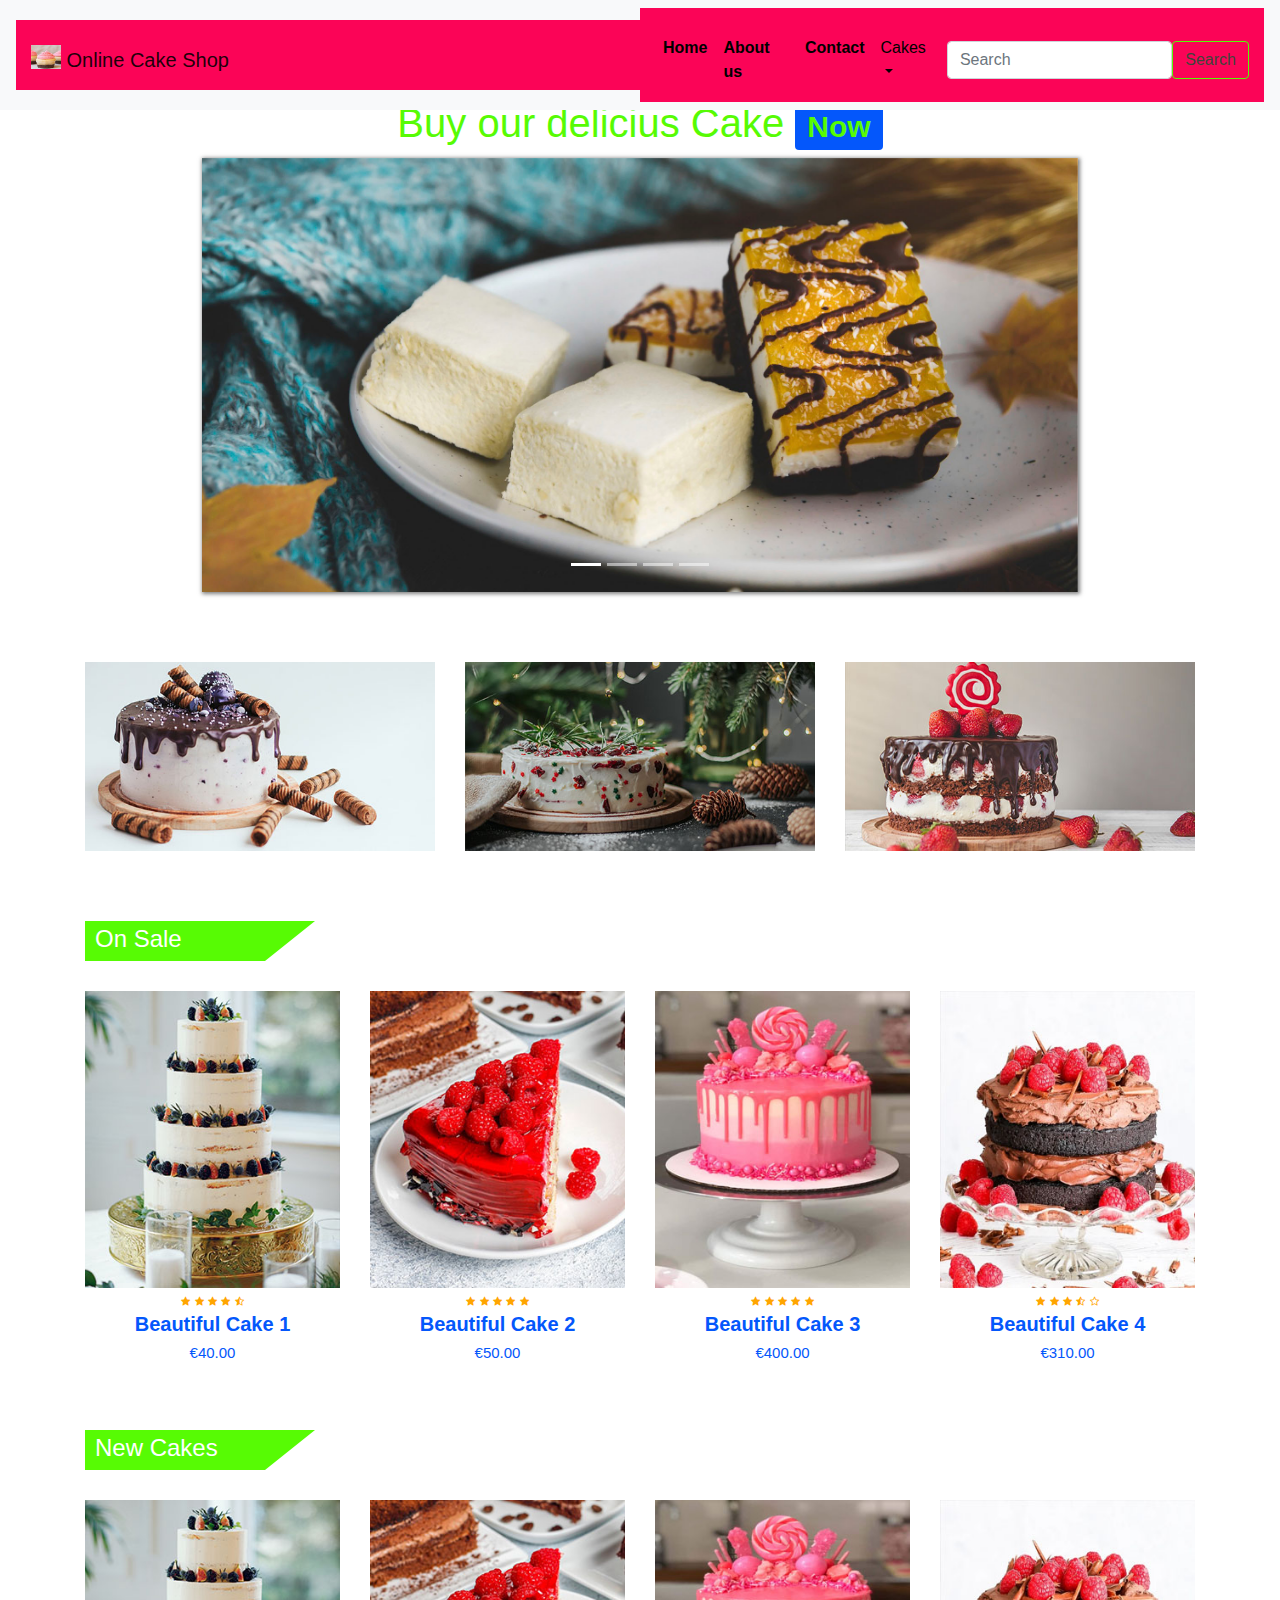
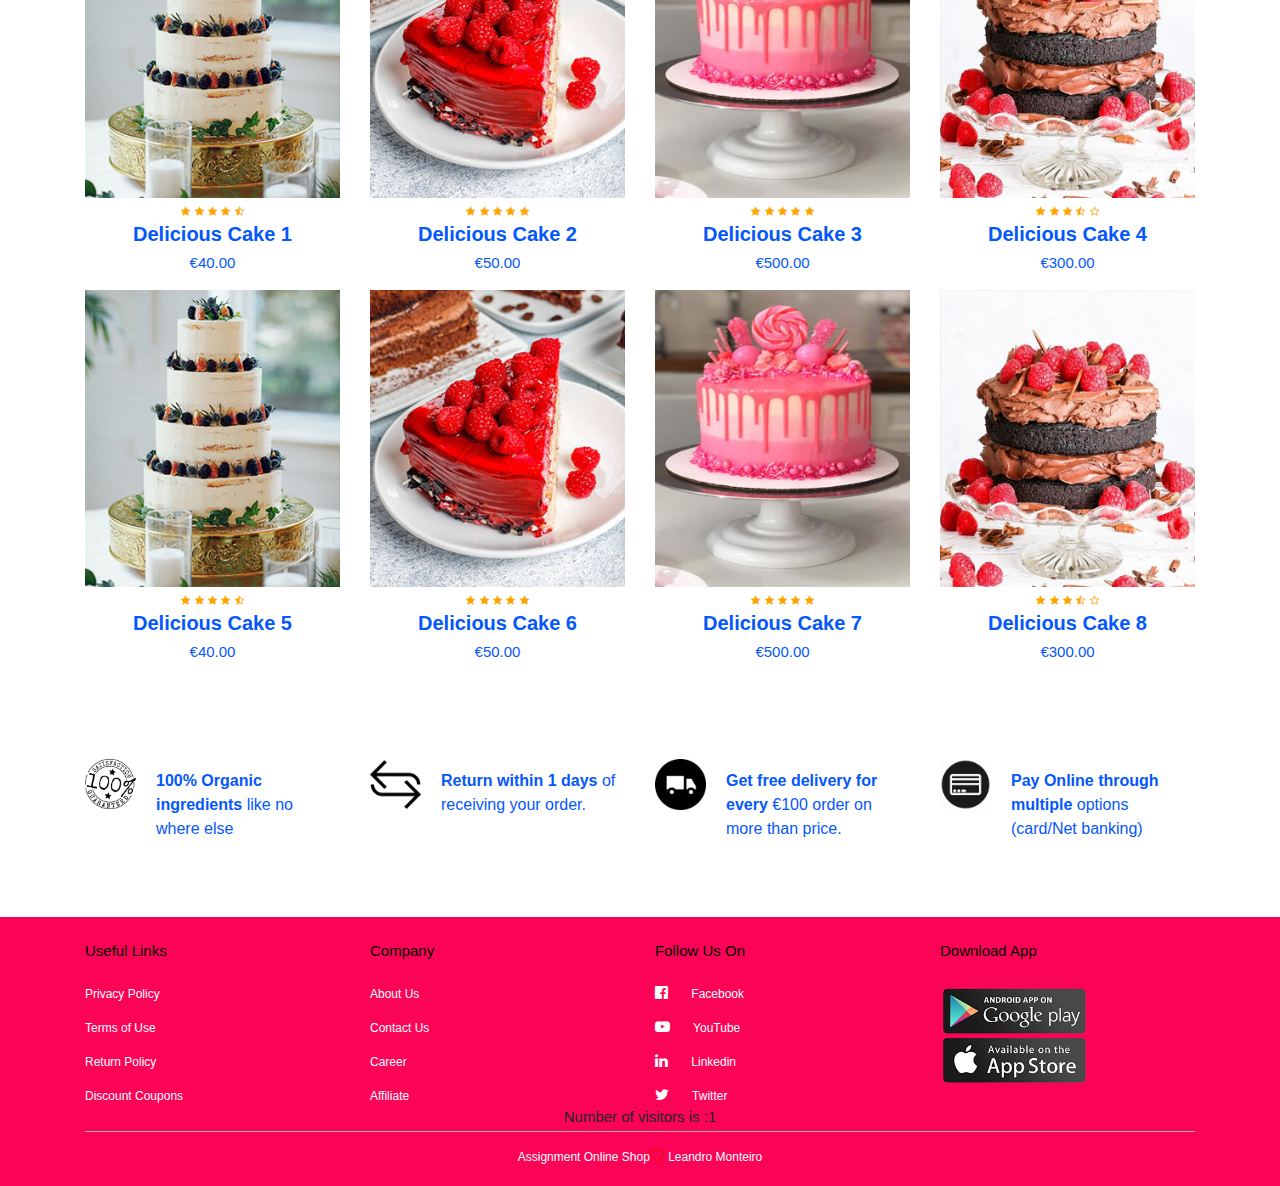
<file: index.html>
<!doctype html>
<html lang="en">
  <head>
    <!-- Required meta tags -->
    <meta charset="utf-8">
    <meta name="viewport" content="width=device-width, initial-scale=1">
	
	

    <!-- Bootstrap CSS -->
	
<link rel="stylesheet" href="https://stackpath.bootstrapcdn.com/bootstrap/4.2.1/css/bootstrap.min.css">
<link rel="stylesheet" href="https://stackpath.bootstrapcdn.com/font-awesome/4.7.0/css/font-awesome.min.css">

<script src="https://cdn.jsdelivr.net/npm/bootstrap@5.0.0-beta2/dist/js/bootstrap.bundle.min.js" integrity="sha384-b5kHyXgcpbZJO/tY9Ul7kGkf1S0CWuKcCD38l8YkeH8z8QjE0GmW1gYU5S9FOnJ0" crossorigin="anonymous"></script>

<script src="https://code.jquery.com/jquery-3.3.1.slim.min.js"></script>
<script src="https://stackpath.bootstrapcdn.com/bootstrap/4.2.1/js/bootstrap.min.js"></script>
	
	
	<!-- CSS -->
	<link rel="stylesheet" href="css/style.css">
	
    <title>Cake Shop</title>
  </head>
  <body >
		<!-- Nav-->
	  <nav class="navbar fixed-top navbar-expand-lg navbar-light bg-light">
		<div class="container-fluid">
			<a class="navbar-brand" href="#">
			  <img src="images/logo.jfif" alt="Cake Image" width="30" height="24" class="d-inline-block align-top">
			  Online Cake Shop
			</a>
	  </div>
	  <div class="container-fluid">
		
		<button class="navbar-toggler" type="button" data-bs-toggle="collapse" data-bs-target="#navbarSupportedContent" aria-controls="navbarSupportedContent" aria-expanded="false" aria-label="Toggle navigation">
		  <span class="navbar-toggler-icon"></span>
		</button>
		<div class="collapse navbar-collapse" id="navbarSupportedContent">
		  <ul class="navbar-nav me-auto mb-2 mb-lg-0">
			<li class="nav-item">
			  <b><a class="nav-link" aria-current="page" href="index.html">Home</a></b>
			</li>
			<li class="nav-item">
			  <b><a class="nav-link" aria-current="page" href="aboutUs.html">About us</a></b>
			</li>
			<li class="nav-item">
			 <b> <a class="nav-link" href="contactUs.html">Contact</a></b>
			</li>
			
			<!--------->
			
			<li class="nav-item dropdown">
        <a class="nav-link dropdown-toggle" href="#" id="navbarDropdown" role="button" data-toggle="dropdown" aria-haspopup="true" aria-expanded="false">
          Cakes
        </a>
        <div class="dropdown-menu" aria-labelledby="navbarDropdown">
          <a class="dropdown-item" href="product.html">Cake 1</a>
          <a class="dropdown-item" href="product.html">Cake 2</a>
          <div class="dropdown-divider"></div>
          <a class="dropdown-item" href="product.html">Cake 3</a>
        </div>
      </li>
			<!-------------->
			
			
		  </ul>
		  <form class="d-flex">
			<input class="form-control me-2" type="search" placeholder="Search" aria-label="Search">
			<button class="btn btn-outline-success" type="submit">Search</button>
		  </form>
		</div>
	  </div>
</nav>

    <h1 class="Header1Center">Buy our delicius Cake <span class="badge bg-secondary">Now</span></h1>
	<!-------Slider---------------->
	
<section class="header">
	<div class="side-menu" id="side-menu">
		<div class="slider">
			<div id="slider" class="carousel slide carousel-fade" data-ride="carousel">
				<div class="carousel-inner">
					<div class="carousel-item active">
						<img alt="Cake Image" src="images/img-1.jpeg" class="d-block w-100">
					</div>
					<div class="carousel-item">
						<img alt="Cake Image" src="images/img-2.jpeg" class="d-block w-100">
					</div>
					<div class="carousel-item">
						<img alt="Cake Image" src="images/img-3.jpeg" class="d-block w-100">
					</div>
					<div class="carousel-item">
						<img alt="Cake Image" src="images/img-4.jpeg" class="d-block w-100">
					</div>
				</div>
				<ol class="carousel-indicators">
					<li data-target="#slider" data-slide-to="0" class="active"></li>
					<li data-target="#slider" data-slide-to="1"></li>
					<li data-target="#slider" data-slide-to="2"></li>
					<li data-target="#slider" data-slide-to="3"></li>
				</ol>
			</div>  
		</div> 
	</div>
 </section>
  
  <!---------------featured-categories---------------->
    
<section class="featured-categories"> 
<div class="container">
 <div class="row">
     <div class="col-md-4">
     <img alt="Cake Image" src="images/categories1.jpg">
    </div>
     <div class="col-md-4">
     <img alt="Cake Image" src="images/categories2.jpeg">
    </div>
     <div class="col-md-4">
     <img alt="Cake Image" src="images/categories3.jpeg">
    </div>
</div>   
</div>   
</section>

<!-----------------On Sale product------------------>
<section class="on-sale">
<div class="container">
    <div class="title-box">
    <h2>On Sale</h2>
    </div>
    <div class="row">
    <div class="col-md-3">
    <div class="product-top">
        <a href="product.html"><img alt="Cake Image" src="images/product1.jpg"></a> 
        <div class="overlay-right">
        <button type="button" class="btn btn-secondary" title="Quick Shop">
           <i class="fa fa-eye"></i> 
        </button>
        <button type="button" class="btn btn-secondary" title="Add to Wishlist">
           <i class="fa fa-heart-o"></i> 
        </button>
            <button type="button" class="btn btn-secondary" title="Add to Cart">
           <i class="fa fa-shopping-cart"></i> 
        </button>
        </div>
    </div>
    <div class="product-bottom text-center">
      <i class="fa fa-star"></i>  
      <i class="fa fa-star"></i>  
      <i class="fa fa-star"></i>  
      <i class="fa fa-star"></i>  
      <i class="fa fa-star-half-o"></i>  
        <h3>Beautiful Cake 1</h3>
        <h5>€40.00</h5>
    </div>
    </div>
        
    <div class="col-md-3">
    <div class="product-top">
        <a href="product.html"><img alt="Cake Image" src="images/product2.jpg"></a>
        <div class="overlay-right">
        <button type="button" class="btn btn-secondary" title="Quick Shop">
           <i class="fa fa-eye"></i> 
        </button>
        <button type="button" class="btn btn-secondary" title="Add to Wishlist">
           <i class="fa fa-heart-o"></i> 
        </button>
            <button type="button" class="btn btn-secondary" title="Add to Cart">
           <i class="fa fa-shopping-cart"></i> 
        </button>
        </div>
    </div>
    <div class="product-bottom text-center">
      <i class="fa fa-star"></i>  
      <i class="fa fa-star"></i>  
      <i class="fa fa-star"></i>  
      <i class="fa fa-star"></i>  
      <i class="fa fa-star"></i>  
        <h3>Beautiful Cake 2</h3>
        <h5>€50.00</h5>
    </div>
    </div>
        
    <div class="col-md-3">
    <div class="product-top">
        <a href="product.html"><img alt="Cake Image" src="images/product3.jpg"></a>
        <div class="overlay-right">
        <button type="button" class="btn btn-secondary" title="Quick Shop">
           <i class="fa fa-eye"></i> 
        </button>
        <button type="button" class="btn btn-secondary" title="Add to Wishlist">
           <i class="fa fa-heart-o"></i> 
        </button>
            <button type="button" class="btn btn-secondary" title="Add to Cart">
           <i class="fa fa-shopping-cart"></i> 
        </button>
        </div>
    </div>
    <div class="product-bottom text-center">
      <i class="fa fa-star"></i>  
      <i class="fa fa-star"></i>  
      <i class="fa fa-star"></i>  
      <i class="fa fa-star"></i>  
      <i class="fa fa-star"></i>  
        <h3>Beautiful Cake 3</h3>
        <h5>€400.00</h5>
    </div>
    </div>
     
    <div class="col-md-3">
    <div class="product-top">
        <a href="product.html"><img alt="Cake Image" src="images/product4.jpg"></a>
        <div class="overlay-right">
        <button type="button" class="btn btn-secondary" title="Quick Shop">
           <i class="fa fa-eye"></i> 
        </button>
        <button type="button" class="btn btn-secondary" title="Add to Wishlist">
           <i class="fa fa-heart-o"></i> 
        </button>
            <button type="button" class="btn btn-secondary" title="Add to Cart">
           <i class="fa fa-shopping-cart"></i> 
        </button>
        </div>
    </div>
    <div class="product-bottom text-center">
      <i class="fa fa-star"></i>  
      <i class="fa fa-star"></i>  
      <i class="fa fa-star"></i>  
      <i class="fa fa-star-half-o"></i>  
      <i class="fa fa-star-o"></i>  
        <h3>Beautiful Cake 4</h3>
        <h5>€310.00</h5>
    </div>
    </div>    
    
    </div>
</div>  
</section>
    
<!--------------New Products----------------->    
<section class="new-products">
   <div class="container">
    <div class="title-box">
    <h2>New Cakes</h2>
    </div>
    <div class="row">
    <div class="col-md-3">
    <div class="product-top">
        <a href="product.html"><img alt="Cake Image" src="images/product1.jpg"></a> 
        <div class="overlay-right">
        <button type="button" class="btn btn-secondary" title="Quick Shop">
           <i class="fa fa-eye"></i> 
        </button>
        <button type="button" class="btn btn-secondary" title="Add to Wishlist">
           <i class="fa fa-heart-o"></i> 
        </button>
            <button type="button" class="btn btn-secondary" title="Add to Cart">
           <i class="fa fa-shopping-cart"></i> 
        </button>
        </div>
    </div>
    <div class="product-bottom text-center">
      <i class="fa fa-star"></i>  
      <i class="fa fa-star"></i>  
      <i class="fa fa-star"></i>  
      <i class="fa fa-star"></i>  
      <i class="fa fa-star-half-o"></i>  
        <h3>Delicious Cake 1</h3>
        <h5>€40.00</h5>
    </div>
    </div>
        
    <div class="col-md-3">
    <div class="product-top">
        <a href="product.html"><img alt="Cake Image" src="images/product2.jpg"></a> 
        <div class="overlay-right">
        <button type="button" class="btn btn-secondary" title="Quick Shop">
           <i class="fa fa-eye"></i> 
        </button>
        <button type="button" class="btn btn-secondary" title="Add to Wishlist">
           <i class="fa fa-heart-o"></i> 
        </button>
            <button type="button" class="btn btn-secondary" title="Add to Cart">
           <i class="fa fa-shopping-cart"></i> 
        </button>
        </div>
    </div>
    <div class="product-bottom text-center">
      <i class="fa fa-star"></i>  
      <i class="fa fa-star"></i>  
      <i class="fa fa-star"></i>  
      <i class="fa fa-star"></i>  
      <i class="fa fa-star"></i>  
        <h3>Delicious Cake 2</h3>
        <h5>€50.00</h5>
    </div>
    </div>
        
    <div class="col-md-3">
    <div class="product-top">
        <a href="product.html"><img alt="Cake Image" src="images/product3.jpg"></a> 
        <div class="overlay-right">
        <button type="button" class="btn btn-secondary" title="Quick Shop">
           <i class="fa fa-eye"></i> 
        </button>
        <button type="button" class="btn btn-secondary" title="Add to Wishlist">
           <i class="fa fa-heart-o"></i> 
        </button>
            <button type="button" class="btn btn-secondary" title="Add to Cart">
           <i class="fa fa-shopping-cart"></i> 
        </button>
        </div>
    </div>
    <div class="product-bottom text-center">
      <i class="fa fa-star"></i>  
      <i class="fa fa-star"></i>  
      <i class="fa fa-star"></i>  
      <i class="fa fa-star"></i>  
      <i class="fa fa-star"></i>  
        <h3>Delicious Cake 3</h3>
        <h5>€500.00</h5>
    </div>
    </div>
     
    <div class="col-md-3">
    <div class="product-top">
        <a href="product.html"><img alt="Cake Image" src="images/product4.jpg"></a> 
        <div class="overlay-right">
        <button type="button" class="btn btn-secondary" title="Quick Shop">
           <i class="fa fa-eye"></i> 
        </button>
        <button type="button" class="btn btn-secondary" title="Add to Wishlist">
           <i class="fa fa-heart-o"></i> 
        </button>
            <button type="button" class="btn btn-secondary" title="Add to Cart">
           <i class="fa fa-shopping-cart"></i> 
        </button>
        </div>
    </div>
    <div class="product-bottom text-center">
      <i class="fa fa-star"></i>  
      <i class="fa fa-star"></i>  
      <i class="fa fa-star"></i>  
      <i class="fa fa-star-half-o"></i>  
      <i class="fa fa-star-o"></i>  
        <h3>Delicious Cake 4</h3>
        <h5>€300.00</h5>
    </div>
    </div> 
        
    <div class="col-md-3">
    <div class="product-top">
        <a href="product.html"><img alt="Cake Image" src="images/product1.jpg"></a> 
        <div class="overlay-right">
        <button type="button" class="btn btn-secondary" title="Quick Shop">
           <i class="fa fa-eye"></i> 
        </button>
        <button type="button" class="btn btn-secondary" title="Add to Wishlist">
           <i class="fa fa-heart-o"></i> 
        </button>
            <button type="button" class="btn btn-secondary" title="Add to Cart">
           <i class="fa fa-shopping-cart"></i> 
        </button>
        </div>
    </div>
    <div class="product-bottom text-center">
      <i class="fa fa-star"></i>  
      <i class="fa fa-star"></i>  
      <i class="fa fa-star"></i>  
      <i class="fa fa-star"></i>  
      <i class="fa fa-star-half-o"></i>  
        <h3>Delicious Cake 5</h3>
        <h5>€40.00</h5>
    </div>
    </div>
        
    <div class="col-md-3">
    <div class="product-top">
        <a href="product.html"><img alt="Cake Image" src="images/product2.jpg"></a> 
        <div class="overlay-right">
        <button type="button" class="btn btn-secondary" title="Quick Shop">
           <i class="fa fa-eye"></i> 
        </button>
        <button type="button" class="btn btn-secondary" title="Add to Wishlist">
           <i class="fa fa-heart-o"></i> 
        </button>
            <button type="button" class="btn btn-secondary" title="Add to Cart">
           <i class="fa fa-shopping-cart"></i> 
        </button>
        </div>
    </div>
    <div class="product-bottom text-center">
      <i class="fa fa-star"></i>  
      <i class="fa fa-star"></i>  
      <i class="fa fa-star"></i>  
      <i class="fa fa-star"></i>  
      <i class="fa fa-star"></i>  
        <h3>Delicious Cake 6</h3>
        <h5>€50.00</h5>
    </div>
    </div>
        
    <div class="col-md-3">
    <div class="product-top">
        <a href="product.html"><img alt="Cake Image" src="images/product3.jpg"></a> 
        <div class="overlay-right">
        <button type="button" class="btn btn-secondary" title="Quick Shop">
           <i class="fa fa-eye"></i> 
        </button>
        <button type="button" class="btn btn-secondary" title="Add to Wishlist">
           <i class="fa fa-heart-o"></i> 
        </button>
            <button type="button" class="btn btn-secondary" title="Add to Cart">
           <i class="fa fa-shopping-cart"></i> 
        </button>
        </div>
    </div>
    <div class="product-bottom text-center">
      <i class="fa fa-star"></i>  
      <i class="fa fa-star"></i>  
      <i class="fa fa-star"></i>  
      <i class="fa fa-star"></i>  
      <i class="fa fa-star"></i>  
        <h3>Delicious Cake 7</h3>
        <h5>€500.00</h5>
    </div>
    </div>
     
    <div class="col-md-3">
    <div class="product-top">
        <a href="product.html"><img alt="Cake Image" src="images/product4.jpg"></a> 
        <div class="overlay-right">
        <button type="button" class="btn btn-secondary" title="Quick Shop">
           <i class="fa fa-eye"></i> 
        </button>
        <button type="button" class="btn btn-secondary" title="Add to Wishlist">
           <i class="fa fa-heart-o"></i> 
        </button>
            <button type="button" class="btn btn-secondary" title="Add to Cart">
           <i class="fa fa-shopping-cart"></i> 
        </button>
        </div>
    </div>
    <div class="product-bottom text-center">
      <i class="fa fa-star"></i>  
      <i class="fa fa-star"></i>  
      <i class="fa fa-star"></i>  
      <i class="fa fa-star-half-o"></i>  
      <i class="fa fa-star-o"></i>  
        <h3>Delicious Cake 8</h3>
        <h5>€300.00</h5>
    </div>
    </div>
    
    </div>
</div>
</section>  
    
<!----------------Website features----------------->

<section class="website-features">
<div class="container">
<div class="row">
<div class="col-md-3 feature-box">
<img alt="Cake Image" src="images/feature-1.png"> 
<div class="feature-text">
<p><b>100% Organic ingredients </b> like no where else</p>    
</div>
</div>  
<div class="col-md-3 feature-box">
<img alt="Cake Image" src="images/feature-2.png"> 
<div class="feature-text">
<p><b>Return within 1 days </b>of receiving your order.</p>    
</div>
</div> 
<div class="col-md-3 feature-box">
<img alt="Cake Image" src="images/feature-3.png"> 
<div class="feature-text">
<p><b>Get free delivery for every</b> €100 order on more than price.</p>    
</div>
</div>
<div class="col-md-3 feature-box">
<img alt="Cake Image" src="images/feature-4.png"> 
<div class="feature-text">
<p><b>Pay Online through multiple </b>options (card/Net banking)</p>    
</div>
</div> 
</div>    
</div>    
</section>


<!------------Footer----------->
<section class="footer">
<div class="container tex-center">
    <div class="row">
        <div class="col-md-3">
            <h1>Useful Links</h1>
            <p>Privacy Policy</p>
            <p>Terms of Use</p>
            <p>Return Policy</p>
            <p>Discount Coupons</p>
        </div>
        
        <div class="col-md-3">
            <h1>Company</h1>
            <p>About Us</p>
            <p>Contact Us</p>
            <p>Career</p>
            <p>Affiliate</p>
        </div>
        <div class="col-md-3">
            <h1>Follow Us On</h1>
            <p><i class="fa fa-facebook-official"></i> Facebook</p>
            <p><i class="fa fa-youtube-play"></i> YouTube</p>
            <p><i class="fa fa-linkedin"></i> Linkedin</p>
            <p><i class="fa fa-twitter"></i> Twitter</p>
        </div>
        <div class="col-md-3 footer-image">
            <h1>Download App</h1>
            <img alt="Cake Image" src="images/app-logo.png">
        </div>
    </div>
    <hr>
    <p class="copyright">Assignment Online Shop<i class="fa fa-heart-o"></i> Leandro Monteiro</p> 
	
</div>    

</section>  
    <div class="container tex-center">
    <p id="CounterVisitor" class="copyright"></p>
     
</div>  
    
  <script>
    function openmenu()
      {
          document.getElementById("side-menu").style.display="block";
          document.getElementById("menu-btn").style.display="none";
          document.getElementById("close-btn").style.display="block";
      }
      function closemenu()
      {
          document.getElementById("side-menu").style.display="none";
          document.getElementById("menu-btn").style.display="block";
          document.getElementById("close-btn").style.display="none";
      }
	  
	  
	  
	  var n = localStorage.getItem('on_load_counter');

		if (n === null) {
		  n = 0;
		}
		n++;

		localStorage.setItem("on_load_counter", n);

		nums = n.toString().split('').map(Number);
		var number =0;
		document.getElementById('CounterVisitor').innerHTML = '';
		for (var i of nums) {
		 number =  document.getElementById('CounterVisitor').innerHTML += + i ;
		 // number += i;
		}
		
		
		 document.getElementById('CounterVisitor').innerHTML=  "Number of visitors is :"+ number;
		
	
		
 </script>  
    
    
    
    
  

  </body>
</html>
</file>
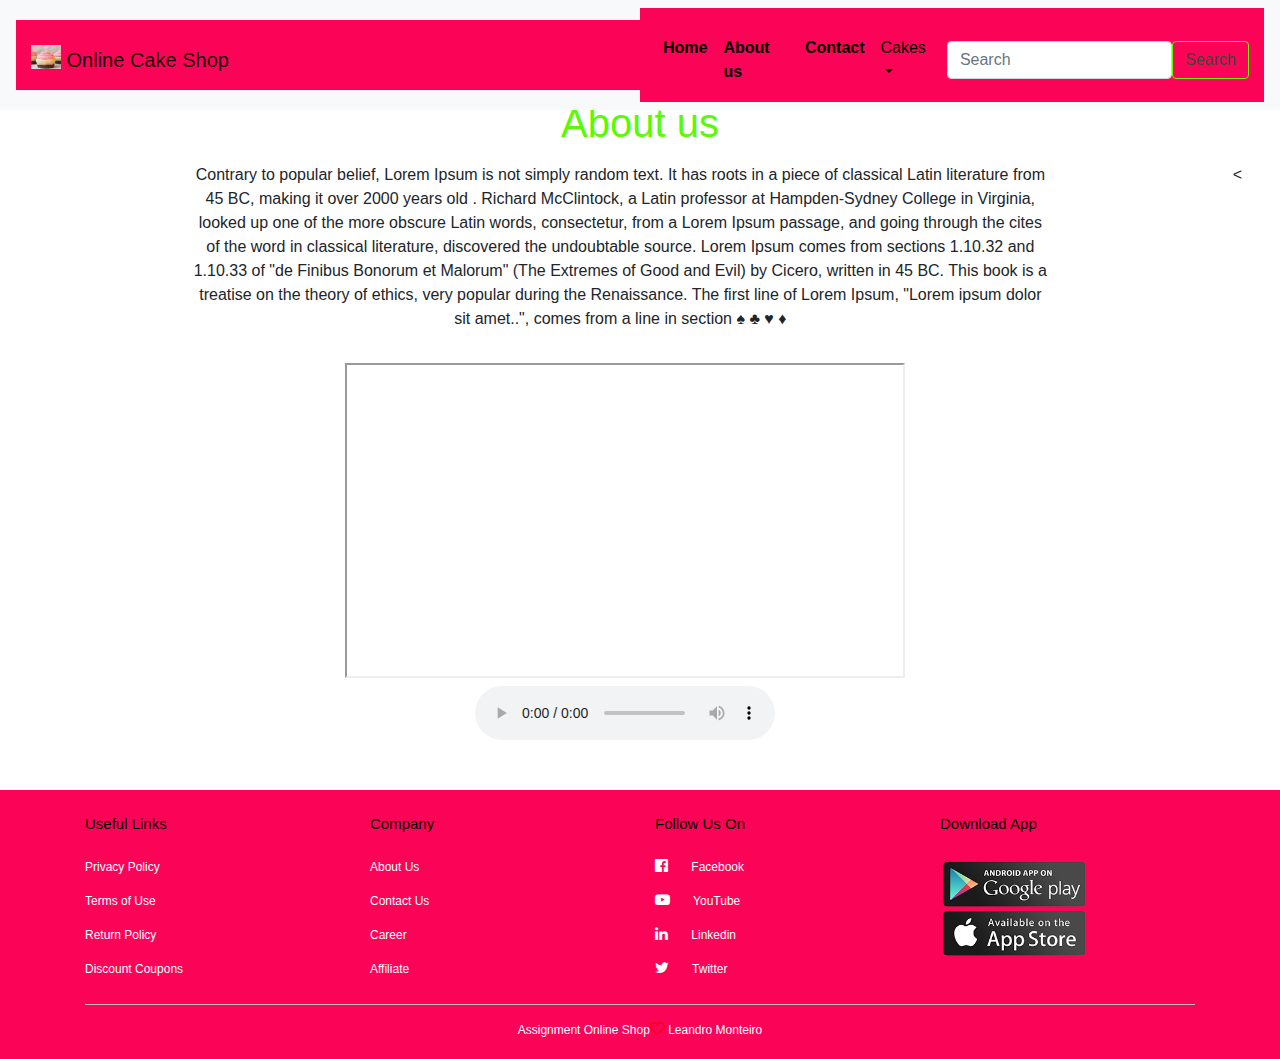
<file: aboutUs.html>
<!doctype html>
<html lang="en">
  <head>
    <!-- Required meta tags -->
    <meta charset="utf-8">
    <meta name="viewport" content="width=device-width, initial-scale=1">
	
	

    <!-- Bootstrap CSS -->
	
<link rel="stylesheet" href="https://stackpath.bootstrapcdn.com/bootstrap/4.2.1/css/bootstrap.min.css">
<link rel="stylesheet" href="https://stackpath.bootstrapcdn.com/font-awesome/4.7.0/css/font-awesome.min.css">

<script src="https://cdn.jsdelivr.net/npm/bootstrap@5.0.0-beta2/dist/js/bootstrap.bundle.min.js" integrity="sha384-b5kHyXgcpbZJO/tY9Ul7kGkf1S0CWuKcCD38l8YkeH8z8QjE0GmW1gYU5S9FOnJ0" crossorigin="anonymous"></script>

<script src="https://code.jquery.com/jquery-3.3.1.slim.min.js"></script>
<script src="https://stackpath.bootstrapcdn.com/bootstrap/4.2.1/js/bootstrap.min.js"></script>
<link rel="stylesheet" href="https://use.fontawesome.com/releases/v5.1.0/css/all.css" integrity="sha384-lKuwvrZot6UHsBSfcMvOkWwlCMgc0TaWr+30HWe3a4ltaBwTZhyTEggF5tJv8tbt" crossorigin="anonymous">
	
	<!-- CSS -->
	<link rel="stylesheet" href="css/style.css">
	<link rel="stylesheet" href="css/aboutUsStyle.css">
	
    <title>Contact Us</title>
  </head>
  <body>
		<!-- Nav-->
	  <nav class="navbar fixed-top navbar-expand-lg navbar-light bg-light">
		<div class="container-fluid">
			<a class="navbar-brand" href="#">
			  <img src="images/logo.jfif" alt="" width="30" height="24" class="d-inline-block align-top">
			  Online Cake Shop
			</a>
	  </div>
	  <div class="container-fluid">
		
		<button class="navbar-toggler" type="button" data-bs-toggle="collapse" data-bs-target="#navbarSupportedContent" aria-controls="navbarSupportedContent" aria-expanded="false" aria-label="Toggle navigation">
		  <span class="navbar-toggler-icon"></span>
		</button>
		<div class="collapse navbar-collapse" id="navbarSupportedContent">
		  <ul class="navbar-nav me-auto mb-2 mb-lg-0">
			<li class="nav-item">
			  <b><a class="nav-link" aria-current="page" href="index.html">Home</a></b>
			</li>
			<li class="nav-item">
			  <b><a class="nav-link" aria-current="page" href="aboutUs.html">About us</a></b>
			</li>
			<li class="nav-item">
			 <b> <a class="nav-link" href="contactUs.html">Contact</a></b>
			</li>
			<li class="nav-item dropdown">
        <a class="nav-link dropdown-toggle" href="#" id="navbarDropdown" role="button" data-toggle="dropdown" aria-haspopup="true" aria-expanded="false">
          Cakes
        </a>
        <div class="dropdown-menu" aria-labelledby="navbarDropdown">
          <a class="dropdown-item" href="product.html">Cake 1</a>
          <a class="dropdown-item" href="product.html">Cake 2</a>
          <div class="dropdown-divider"></div>
          <a class="dropdown-item" href="product.html">Cake 3</a>
        </div>
      </li>
			
		  </ul>
		  <form class="d-flex">
			<input class="form-control me-2" type="search" placeholder="Search" aria-label="Search">
			<button class="btn btn-outline-success" type="submit">Search</button>
		  </form>
		</div>
	  </div>
</nav>

    <h1 class="Header1Center">About us </h1>
	
	<div class="container-fluid row justify-content-center">
<div class="d-flex p-2">


<p>Contrary to popular belief, Lorem Ipsum is not simply random text. It has roots 
in a piece of classical Latin literature from 45 BC, making it over 2000 years old
. Richard McClintock, a Latin professor at Hampden-Sydney College in Virginia, looked
 up one of the more obscure Latin words, consectetur, from a Lorem Ipsum passage, 
 and going through the cites of the word in classical literature, discovered the
 undoubtable source. Lorem Ipsum comes from sections 1.10.32 and 1.10.33 of "de 
 Finibus Bonorum et Malorum" (The Extremes of Good and Evil) by Cicero, written 
 in 45 BC. This book is a treatise on the theory of ethics, very popular during 
 the Renaissance. The first line of Lorem Ipsum, "Lorem ipsum dolor sit amet..",
 comes from a line in section &#9824; &#9827; &#9829; &#9830;</p>
 <
 </div>
<div class="d-flex p-2"> 
<iframe  src="https://www.youtube.com/embed/s0w5TRfgRAI"  allow="accelerometer; autoplay; clipboard-write; encrypted-media; gyroscope; picture-in-picture" allowfullscreen></iframe>

</div>

</div>
<div class="container-fluid row justify-content-center"> 
	<audio controls>
  <source src="https://s3-us-west-2.amazonaws.com/s.cdpn.io/355309/Swing_Jazz_Drum.mp3" type="audio/ogg">
  <source src="https://s3-us-west-2.amazonaws.com/s.cdpn.io/355309/Swing_Jazz_Drum.mp3" type="audio/mpeg">
Your browser does not support the audio element.
</audio>
</div>
	
	
	<!------------Footer----------->
<section class="footer">
<div class="container tex-center">
    <div class="row">
        <div class="col-md-3">
            <h1>Useful Links</h1>
            <p>Privacy Policy</p>
            <p>Terms of Use</p>
            <p>Return Policy</p>
            <p>Discount Coupons</p>
        </div>
        
        <div class="col-md-3">
            <h1>Company</h1>
            <p>About Us</p>
            <p>Contact Us</p>
            <p>Career</p>
            <p>Affiliate</p>
        </div>
        <div class="col-md-3">
            <h1>Follow Us On</h1>
            <p><i class="fa fa-facebook-official"></i> Facebook</p>
            <p><i class="fa fa-youtube-play"></i> YouTube</p>
            <p><i class="fa fa-linkedin"></i> Linkedin</p>
            <p><i class="fa fa-twitter"></i> Twitter</p>
        </div>
        <div class="col-md-3 footer-image">
            <h1>Download App</h1>
            <img alt="footer images" src="images/app-logo.png">
        </div>
    </div>
    <hr>
    <p class="copyright">Assignment Online Shop<i class="fa fa-heart-o"></i> Leandro Monteiro</p>
</div>    
</section>  
    
    
  </body>
</html>
</file>
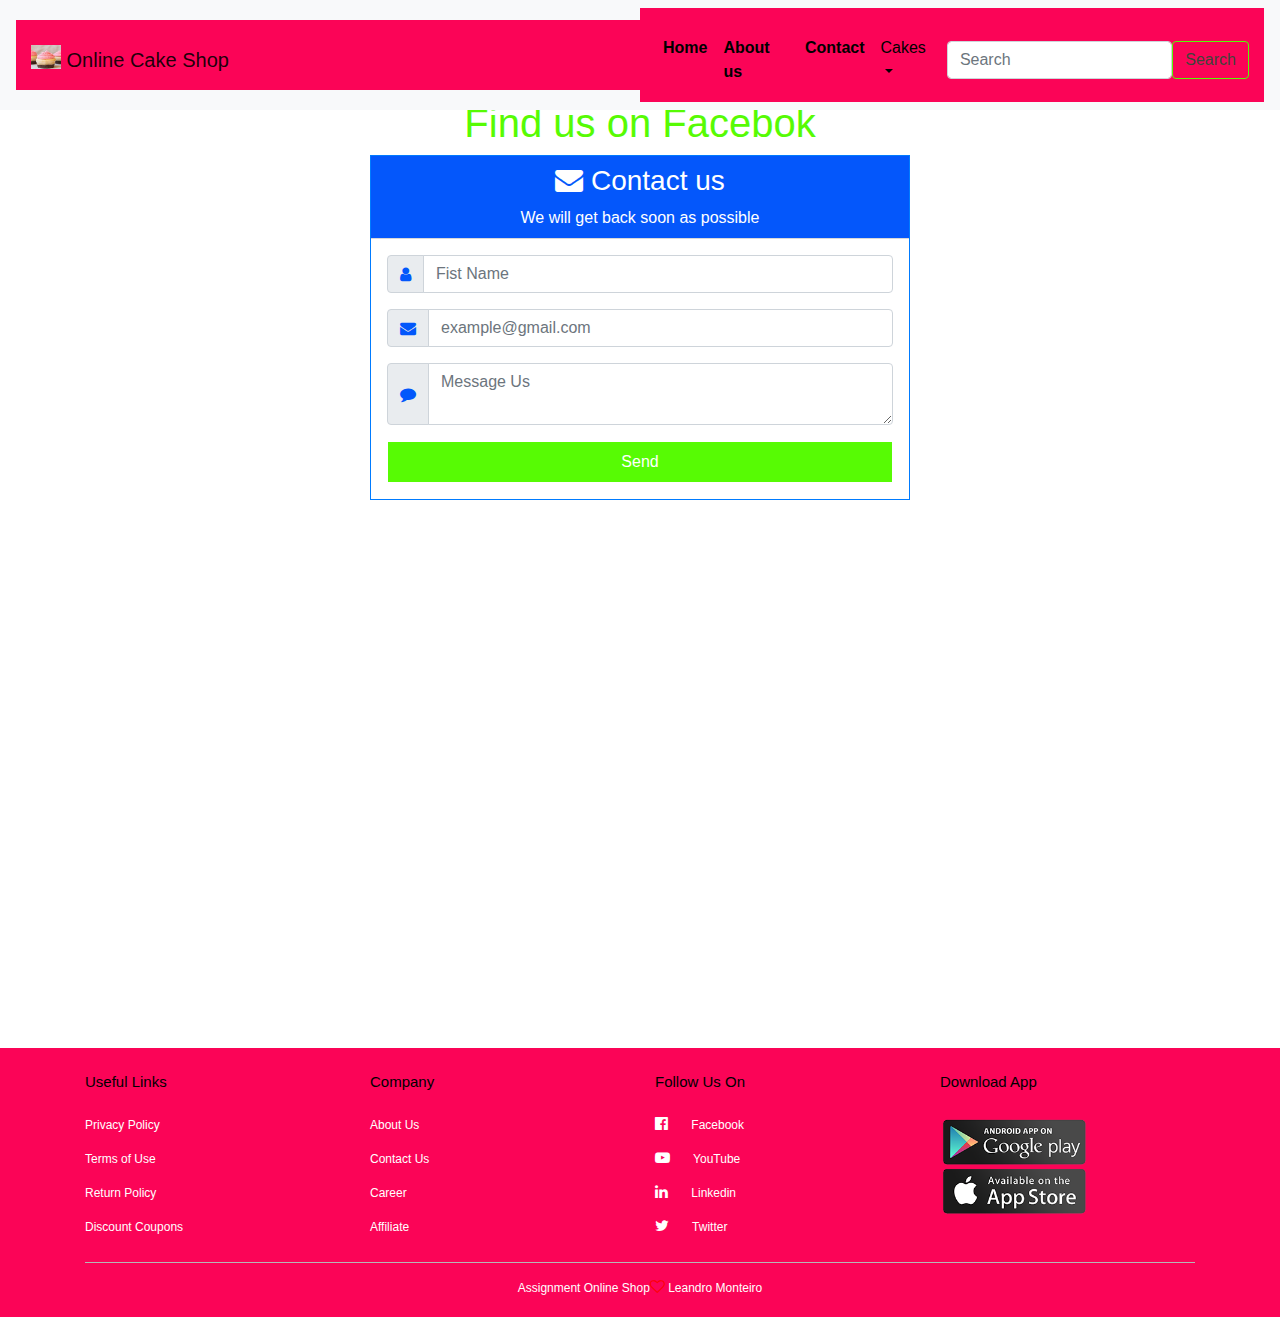
<file: contactUs.html>
<!doctype html>
<html lang="en">
  <head>
    <!-- Required meta tags -->
    <meta charset="utf-8">
    <meta name="viewport" content="width=device-width, initial-scale=1">
	
	

    <!-- Bootstrap CSS -->
	
<link rel="stylesheet" href="https://stackpath.bootstrapcdn.com/bootstrap/4.2.1/css/bootstrap.min.css">
<link rel="stylesheet" href="https://stackpath.bootstrapcdn.com/font-awesome/4.7.0/css/font-awesome.min.css">

<script src="https://cdn.jsdelivr.net/npm/bootstrap@5.0.0-beta2/dist/js/bootstrap.bundle.min.js" integrity="sha384-b5kHyXgcpbZJO/tY9Ul7kGkf1S0CWuKcCD38l8YkeH8z8QjE0GmW1gYU5S9FOnJ0" crossorigin="anonymous"></script>

<script src="https://code.jquery.com/jquery-3.3.1.slim.min.js"></script>
<script src="https://stackpath.bootstrapcdn.com/bootstrap/4.2.1/js/bootstrap.min.js"></script>
<link rel="stylesheet" href="https://use.fontawesome.com/releases/v5.1.0/css/all.css" integrity="sha384-lKuwvrZot6UHsBSfcMvOkWwlCMgc0TaWr+30HWe3a4ltaBwTZhyTEggF5tJv8tbt" crossorigin="anonymous">
	
	<!-- CSS -->
	<link rel="stylesheet" href="css/style.css">
	<link rel="stylesheet" href="css/contactStyle.css">
    <title>Cake Contact</title>
  </head>
  <body>
		<!-- Nav-->
	  <nav class="navbar fixed-top navbar-expand-lg navbar-light bg-light">
		<div class="container-fluid">
			<a class="navbar-brand" href="#">
			  <img src="images/logo.jfif" alt="" width="30" height="24" class="d-inline-block align-top">
			  Online Cake Shop
			</a>
	  </div>
	  <div class="container-fluid">
		
		<button class="navbar-toggler" type="button" data-bs-toggle="collapse" data-bs-target="#navbarSupportedContent" aria-controls="navbarSupportedContent" aria-expanded="false" aria-label="Toggle navigation">
		  <span class="navbar-toggler-icon"></span>
		</button>
		<div class="collapse navbar-collapse" id="navbarSupportedContent">
		  <ul class="navbar-nav me-auto mb-2 mb-lg-0">
			<li class="nav-item">
			  <b><a class="nav-link" aria-current="page" href="index.html">Home</a></b>
			</li>
			<li class="nav-item">
			  <b><a class="nav-link" aria-current="page" href="aboutUs.html">About us</a></b>
			</li>
			<li class="nav-item">
			 <b> <a class="nav-link" href="contactUs.html">Contact</a></b>
			</li>
			<li class="nav-item dropdown">
        <a class="nav-link dropdown-toggle" href="#" id="navbarDropdown" role="button" data-toggle="dropdown" aria-haspopup="true" aria-expanded="false">
          Cakes
        </a>
        <div class="dropdown-menu" aria-labelledby="navbarDropdown">
          <a class="dropdown-item" href="product.html">Cake 1</a>
          <a class="dropdown-item" href="product.html">Cake 2</a>
          <div class="dropdown-divider"></div>
          <a class="dropdown-item" href="product.html">Cake 3</a>
        </div>
      </li>
			
		  </ul>
		  <form class="d-flex">
			<input class="form-control me-2" type="search" placeholder="Search" aria-label="Search">
			<button class="btn btn-outline-success" type="submit">Search</button>
		  </form>
		</div>
	  </div>
</nav>

    <h1 class="Header1Center">Find us on Facebok </h1>
	
	
	<!--------form container------>
	
	<div class="container">
	<div class="row justify-content-center">
		<div class="col-12 col-md-8 col-lg-6 pb-5">


                    <!--Form with header-->

                    <form action="mail.php" method="post">
                        <div class="card border-primary rounded-0">
                            <div class="card-header p-0">
                                <div class="bg-info text-white text-center py-2">
                                    <h3><i class="fa fa-envelope"></i> Contact us</h3>
                                    <p class="m-0">We will get back soon as possible</p>
                                </div>
                            </div>
                            <div class="card-body p-3">

                                <!--Body-->
                                <div class="form-group">
                                    <div class="input-group mb-2">
                                        <div class="input-group-prepend">
                                            <div class="input-group-text"><i class="fa fa-user text-info"></i></div>
                                        </div>
                                        <input type="text" class="form-control" id="name" name="nombre" placeholder="Fist Name" required>
                                    </div>
                                </div>
                                <div class="form-group">
                                    <div class="input-group mb-2">
                                        <div class="input-group-prepend">
                                            <div class="input-group-text"><i class="fa fa-envelope text-info"></i></div>
                                        </div>
                                        <input type="email" class="form-control" id="email" name="email" placeholder="example@gmail.com" required>
                                    </div>
                                </div>

                                <div class="form-group">
                                    <div class="input-group mb-2">
                                        <div class="input-group-prepend">
                                            <div class="input-group-text"><i class="fa fa-comment text-info"></i></div>
                                        </div>
                                        <textarea class="form-control" placeholder="Message Us" required></textarea>
                                    </div>
                                </div>

                                <div class="text-center">
                                    <input type="submit" value="Send" class="btn btn-info btn-block rounded-0 py-2">
                                </div>
                            </div>

                        </div>
						
                    </form>
					
                    <!--Form with header-->


                </div>
				<iframe src="https://www.google.com/maps/embed?pb=!1m18!1m12!1m3!1d76212.29214397818!2d-6.260309654151697!3d53.349805291844625!2m3!1f0!2f0!3f0!3m2!1i1024!2i768!4f13.1!3m3!1m2!1s0x48670e80ea27ac2f%3A0xa00c7a9973171a0!2sDublin!5e0!3m2!1spt-BR!2sie!4v1614261806599!5m2!1spt-BR!2sie" width="600" height="450" style="border:0;" allowfullscreen="" loading="lazy"></iframe>
	</div>
	
</div>



	
	
	<!------------Footer----------->
<section class="footer">
<div class="container tex-center">
    <div class="row">
        <div class="col-md-3">
            <h1>Useful Links</h1>
            <p>Privacy Policy</p>
            <p>Terms of Use</p>
            <p>Return Policy</p>
            <p>Discount Coupons</p>
        </div>
        
        <div class="col-md-3">
            <h1>Company</h1>
            <p>About Us</p>
            <p>Contact Us</p>
            <p>Career</p>
            <p>Affiliate</p>
        </div>
        <div class="col-md-3">
            <h1>Follow Us On</h1>
            <p><i class="fa fa-facebook-official"></i> Facebook</p>
            <p><i class="fa fa-youtube-play"></i> YouTube</p>
            <p><i class="fa fa-linkedin"></i> Linkedin</p>
            <p><i class="fa fa-twitter"></i> Twitter</p>
        </div>
        <div class="col-md-3 footer-image">
            <h1>Download App</h1>
            <img alt="footer image" src="images/app-logo.png">
        </div>
    </div>
    <hr>
    <p class="copyright">Assignment Online Shop<i class="fa fa-heart-o"></i> Leandro Monteiro</p>
</div>    
</section>  
    
    
  </body>
</html>
</file>
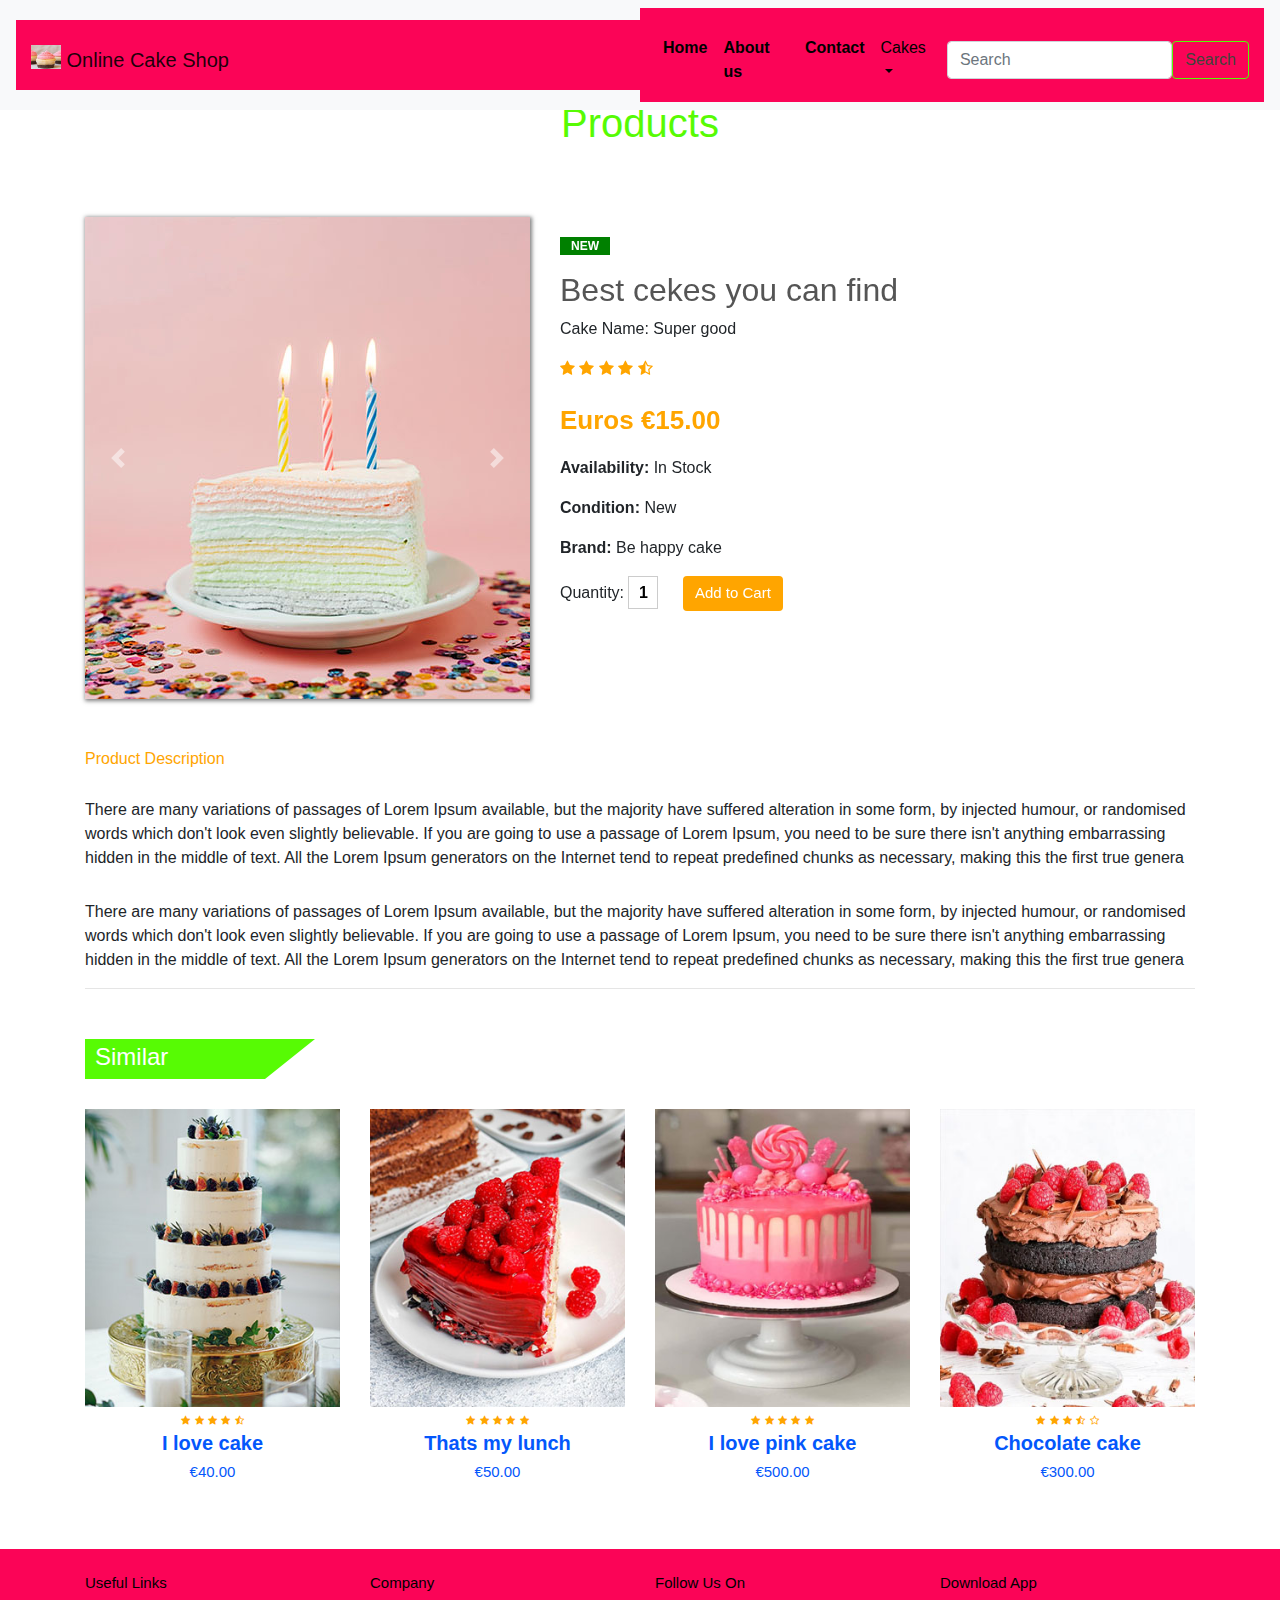
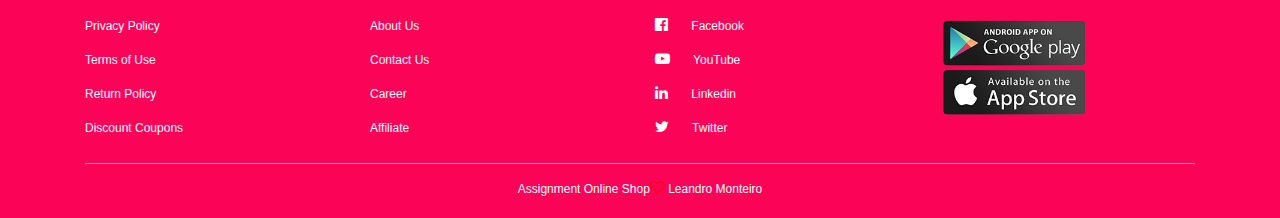
<file: product.html>
<!doctype html>
<html lang="en">
  <head>
    <!-- Required meta tags -->
    <meta charset="utf-8">
    <meta name="viewport" content="width=device-width, initial-scale=1">
	
	

    <!-- Bootstrap CSS -->
	
<link rel="stylesheet" href="https://stackpath.bootstrapcdn.com/bootstrap/4.2.1/css/bootstrap.min.css">
<link rel="stylesheet" href="https://stackpath.bootstrapcdn.com/font-awesome/4.7.0/css/font-awesome.min.css">

<script src="https://cdn.jsdelivr.net/npm/bootstrap@5.0.0-beta2/dist/js/bootstrap.bundle.min.js" integrity="sha384-b5kHyXgcpbZJO/tY9Ul7kGkf1S0CWuKcCD38l8YkeH8z8QjE0GmW1gYU5S9FOnJ0" crossorigin="anonymous"></script>

<script src="https://code.jquery.com/jquery-3.3.1.slim.min.js"></script>
<script src="https://stackpath.bootstrapcdn.com/bootstrap/4.2.1/js/bootstrap.min.js"></script>	
	<!-- CSS -->
	<link rel="stylesheet" href="css/style.css">
	
	
    <title>Product</title>
  </head>
  <body>
		<!-- Nav bar  bootstrap 4  responsive  nav bar with  the following links Home, About us, Contact , a dropdown with 3 other links as a cake name or
		product with cake 1 cake 2 and cake 3 links in the nave bar styled to be beside each other but the mobile version on top of each other -->
	  <nav class="navbar fixed-top navbar-expand-lg navbar-light bg-light">
		<div class="container-fluid">
			<a class="navbar-brand" href="#">
			  <img src="images/logo.jfif" alt="image of a cake" width="30" height="24" class="d-inline-block align-top">
			  Online Cake Shop
			</a>
	  </div>
	  <div class="container-fluid">
		
		<button class="navbar-toggler" type="button" data-bs-toggle="collapse" data-bs-target="#navbarSupportedContent" aria-controls="navbarSupportedContent" aria-expanded="false" aria-label="Toggle navigation">
		  <span class="navbar-toggler-icon"></span>
		</button>
		<div class="collapse navbar-collapse" id="navbarSupportedContent">
		  <ul class="navbar-nav me-auto mb-2 mb-lg-0">
			<li class="nav-item">
			  <b><a class="nav-link" aria-current="page" href="index.html">Home</a></b>
			</li>
			<li class="nav-item">
			  <b><a class="nav-link" aria-current="page" href="aboutUs.html">About us</a></b>
			</li>
			<li class="nav-item">
			 <b> <a class="nav-link" href="contactUs.html">Contact</a></b>
			</li>
			<li class="nav-item dropdown">
        <a class="nav-link dropdown-toggle" href="#" id="navbarDropdown" role="button" data-toggle="dropdown" aria-haspopup="true" aria-expanded="false">
          Cakes
        </a>
        <div class="dropdown-menu" aria-labelledby="navbarDropdown">
          <a class="dropdown-item" href="product.html">Cake 1</a>
          <a class="dropdown-item" href="product.html">Cake 2</a>
          <div class="dropdown-divider"></div>
          <a class="dropdown-item" href="product.html">Cake 3</a>
        </div>
      </li>
			
		  </ul>
		  <form class="d-flex">
			<input class="form-control me-2" type="search" placeholder="Search" aria-label="Search">
			<button class="btn btn-outline-success" type="submit">Search</button>
		  </form>
		</div>
	  </div>
</nav>

    <h1 class="Header1Center">Products </h1>
	
	
	<!-------------Single Product------------->    

<section class="single-product">
<div class="container">
<div class="row">
<div class="col-md-5">
    <div id="product-slider" class="carousel slide carousel-fade" data-ride="carousel">
  <div class="carousel-inner">
    <div class="carousel-item active">
      <img alt="Cake Image" src="images/pic-1.jpg" class="d-block">
    </div>
    <div class="carousel-item">
      <img alt="Cake Image" src="images/pic-2.jpg" class="d-block">
    </div>
    <div class="carousel-item">
      <img alt="Cake Image" src="images/pic-3.jpg" class="d-block">
    </div>
      <a class="carousel-control-prev" href="#product-slider" role="button" data-slide="prev">
    <span class="carousel-control-prev-icon" aria-hidden="true"></span>
    <span class="sr-only">Previous</span>
  </a>
  <a class="carousel-control-next" href="#product-slider" role="button" data-slide="next">
    <span class="carousel-control-next-icon" aria-hidden="true"></span>
    <span class="sr-only">Next</span>
  </a>
  </div>
  
</div>
</div>   
    
 <div class="col-md-7">
     <p class="new-arrival text-center">NEW</p>
     <h2>Best cekes you can find</h2>
    <p>Cake Name: Super good</p>
     
     <i class="fa fa-star"></i>  
      <i class="fa fa-star"></i>  
      <i class="fa fa-star"></i>  
      <i class="fa fa-star"></i>  
      <i class="fa fa-star-half-o"></i>
        
     <p class="price">Euros €15.00</p>
     <p><b>Availability:</b> In Stock</p>
     <p><b>Condition:</b> New</p>
     <p><b>Brand:</b> Be happy cake</p>
     <label>Quantity: </label>
     <input type="text" value="1">
     <button type="button" class="btn btn-primary">Add to Cart</button>
</div>    
</div>    
</div>    
</section>
    
<!------------product-description-------------->
    
<section class="product-description">
<div class="container">
<h6>Product Description</h6>
<p>There are many variations of passages of Lorem Ipsum available, but the majority have suffered alteration in some form, by injected humour, or randomised words which don't look even slightly believable. If you are going to use a passage of Lorem Ipsum, you need to be sure there isn't anything embarrassing hidden in the middle of text. All the Lorem Ipsum generators on the Internet tend to repeat predefined chunks as necessary, making this the first true genera</p>
<p>There are many variations of passages of Lorem Ipsum available, but the majority have suffered alteration in some form, by injected humour, or randomised words which don't look even slightly believable. If you are going to use a passage of Lorem Ipsum, you need to be sure there isn't anything embarrassing hidden in the middle of text. All the Lorem Ipsum generators on the Internet tend to repeat predefined chunks as necessary, making this the first true genera</p>

<hr>    
</div> 
    
<div class="container">
    <div class="title-box">
    <h2>Similar</h2>
    </div>
    <div class="row">
    <div class="col-md-3">
    <div class="product-top">
        <a href="product.html"><img alt="Cake Image" src="images/product1.jpg"></a> 
        <div class="overlay-right">
        <button type="button" class="btn btn-secondary" title="Quick Shop">
           <i class="fa fa-eye"></i> 
        </button>
        <button type="button" class="btn btn-secondary" title="Add to Wishlist">
           <i class="fa fa-heart-o"></i> 
        </button>
            <button type="button" class="btn btn-secondary" title="Add to Cart">
           <i class="fa fa-shopping-cart"></i> 
        </button>
        </div>
    </div>
    <div class="product-bottom text-center">
      <i class="fa fa-star"></i>  
      <i class="fa fa-star"></i>  
      <i class="fa fa-star"></i>  
      <i class="fa fa-star"></i>  
      <i class="fa fa-star-half-o"></i>  
        <h3>I love cake</h3>
        <h5>€40.00</h5>
    </div>
    </div>
        
    <div class="col-md-3">
    <div class="product-top">
        <a href="product.html"><img alt="image of a cake" src="images/product2.jpg"></a> 
        <div class="overlay-right">
        <button type="button" class="btn btn-secondary" title="Quick Shop">
           <i class="fa fa-eye"></i> 
        </button>
        <button type="button" class="btn btn-secondary" title="Add to Wishlist">
           <i class="fa fa-heart-o"></i> 
        </button>
            <button type="button" class="btn btn-secondary" title="Add to Cart">
           <i class="fa fa-shopping-cart"></i> 
        </button>
        </div>
    </div>
    <div class="product-bottom text-center">
      <i class="fa fa-star"></i>  
      <i class="fa fa-star"></i>  
      <i class="fa fa-star"></i>  
      <i class="fa fa-star"></i>  
      <i class="fa fa-star"></i>  
        <h3>Thats my lunch</h3>
        <h5>€50.00</h5>
    </div>
    </div>
        
    <div class="col-md-3">
    <div class="product-top">
        <a href="product.html"><img alt="Cake Image" src="images/product3.jpg"></a> 
        <div class="overlay-right">
        <button type="button" class="btn btn-secondary" title="Quick Shop">
           <i class="fa fa-eye"></i> 
        </button>
        <button type="button" class="btn btn-secondary" title="Add to Wishlist">
           <i class="fa fa-heart-o"></i> 
        </button>
            <button type="button" class="btn btn-secondary" title="Add to Cart">
           <i class="fa fa-shopping-cart"></i> 
        </button>
        </div>
    </div>
    <div class="product-bottom text-center">
      <i class="fa fa-star"></i>  
      <i class="fa fa-star"></i>  
      <i class="fa fa-star"></i>  
      <i class="fa fa-star"></i>  
      <i class="fa fa-star"></i>  
        <h3>I love pink cake</h3>
        <h5>€500.00</h5>
    </div>
    </div>
     
    <div class="col-md-3">
    <div class="product-top">
        <a href="product.html"><img alt="image of a cake" src="images/product4.jpg"></a> 
        <div class="overlay-right">
        <button type="button" class="btn btn-secondary" title="Quick Shop">
           <i class="fa fa-eye"></i> 
        </button>
        <button type="button" class="btn btn-secondary" title="Add to Wishlist">
           <i class="fa fa-heart-o"></i> 
        </button>
            <button type="button" class="btn btn-secondary" title="Add to Cart">
           <i class="fa fa-shopping-cart"></i> 
        </button>
        </div>
    </div>
    <div class="product-bottom text-center">
      <i class="fa fa-star"></i>  
      <i class="fa fa-star"></i>  
      <i class="fa fa-star"></i>  
      <i class="fa fa-star-half-o"></i>  
      <i class="fa fa-star-o"></i>  
        <h3>Chocolate cake</h3>
        <h5>€300.00</h5>
    </div>
    </div>    
    
    </div>
</div>
    
</section>
	
	
	<!------------Footer----------->
<section class="footer">
<div class="container tex-center">
    <div class="row">
        <div class="col-md-3">
            <h1>Useful Links</h1>
            <p>Privacy Policy</p>
            <p>Terms of Use</p>
            <p>Return Policy</p>
            <p>Discount Coupons</p>
        </div>
        
        <div class="col-md-3">
            <h1>Company</h1>
            <p>About Us</p>
            <p>Contact Us</p>
            <p>Career</p>
            <p>Affiliate</p>
        </div>
        <div class="col-md-3">
            <h1>Follow Us On</h1>
            <p><i class="fa fa-facebook-official"></i> Facebook</p>
            <p><i class="fa fa-youtube-play"></i> YouTube</p>
            <p><i class="fa fa-linkedin"></i> Linkedin</p>
            <p><i class="fa fa-twitter"></i> Twitter</p>
        </div>
        <div class="col-md-3 footer-image">
            <h1>Download App</h1>
            <img alt="Cake Image" src="images/app-logo.png">
        </div>
    </div>
    <hr>
    <p class="copyright">Assignment Online Shop<i class="fa fa-heart-o"></i> Leandro Monteiro</p>
</div>    
</section>  
      <script>

 </script>  
    
  </body>
</html>
</file>
<file: css/style.css>
/*-----------------Nav Bar CSS-------------------*/
/* nav bar style to have the color pink  the text is black on hover is blue and the style si to be on side of eachother
but on mobile screen size will be on top of eachother 
*/

.btn-outline-success {
    color: #3e443b;
    border-color: #57FB04;
}

.btn-outline-success:hover {
    color: #fff;
    background-color:#0457FB;
    border-color: #0457FB;
}
.navbar>.container, .navbar>.container-fluid, .navbar>.container-lg, .navbar>.container-md, .navbar>.container-sm, .navbar>.container-xl, .navbar>.container-xxl 
{
	background-color: #FB0457;
	padding-top: 20px;
    padding-bottom: 10px;
}
.navbar-light .navbar-nav .nav-link:focus, .navbar-light .navbar-nav .nav-link:hover {
 
    color: #0457FB;
}
.navbar-light .navbar-nav .nav-link {
    color: #000000;
}

/* header 1 Style*/

.Header1Center{
	text-align: center;
	color:#57FB04;
	    margin-top: 99px;
}
.bg-secondary {
   background-color: #0457FB!important;
}
/*-----------------slider CSS-------------------*/

.slider
{
    width: 70%;
    margin-left: 15%;
	margin-right:15%;
    padding: 0 10px;
}
.carousel
{
    box-shadow: 1px 1px 4px 1px rgba(0,0,0,0.5);
}
.carousel-indicators
{
    z-index: 1 !important;
}
@media only screen and (max-width: 980px)
{
    .slider
    {
        width: 100%;
        margin-left: 0;
    }
}


/*------------featured-categories CSS------------*/

.featured-categories
{
    margin: 50px 0;
}
.featured-categories img
{
    width: 100%;
    padding: 20px 0;
    transition: 1s;
    cursor: pointer;
}
.featured-categories img:hover
{
    transform: scale(1.1);
}

/*---------------On Sale product CSS----------------*/

.title-box
{
    background: #57FB04;
    color: #fff;
    width: 180px;
    padding: 4px 10px;
    height: 40px;
    margin-bottom: 30px;
    display: flex;
}
.title-box h2
{
    font-size: 24px;
}
.title-box::after
{
    content: '';
    border-top: 40px solid #57FB04;
    border-right: 50px solid transparent;
    position: absolute;
    display: flex;
    margin-top: -4px;
    margin-left: 170px;
}

/*-------------product-top CSS----------------*/
.product-top img
{
    width: 100%;
}
.overlay-right
{
    display: block;
    opacity: 0;
    position: absolute;
    top: 10%;
    margin-left: 0;
    width: 70px;
}
.overlay-right .fa
{
    cursor: pointer;
    background-color: #fff;
    color: #000;
    height: 35px;
    width: 35px;
    font-size: 20px;
    padding: 7px;
    margin-top: 5%;
    margin-bottom: 5%;
}
.overlay-right .btn-secondary
{
    background: none !important;
    border: none !important;
    box-shadow: none !important;
}
.product-top:hover .overlay-right
{
    opacity: 1;
    margin-left: 5%;
    transition: 0.5s;
}

/*--------------Product-bottom-CSS---------------*/

.product-bottom .fa
{
    color: orange;
    font-size: 10px;
}
.product-bottom h3
{
    font-size: 20px;
    font-weight: bold;
}
.product-bottom h5
{
    font-size: 15px;
    padding-bottom: 10px;
}
.new-products
{
    margin: 50px 0;
}
.col-md-3 
{
	color: #0457FB;
}
/*----------website-features-------------*/
.website-features
{
   margin: 60px 0;
}

.website-features img
{
    width: 20%;
}
.feature-text
{
    margin-top: 10px;
    float: right;
    width: 80%;
    padding-left: 20px;
}
.feature-box
{
    padding-top: 20px;
}

/*--------------footer---------------*/
.footer
{
	
    margin-top: 50px;
    background: #FB0457;
    color: #fff;
}
.footer h1
{
	color:black;
    font-size: 15px;
    margin: 25px 0;
}
.footer p
{
	color:white;
    font-size: 12px;
}
.copyright
{
    margin-bottom: -80px;
    text-align: center;
    font-size: 15px;
    padding-bottom: 20px;
}
.fa-heart-o
{
    color: red;
    font-size: 15px;
}
.footer hr
{
    margin-top: 10px;
    background-color: #ccc;
}
.footer-image img
{
    width: 150px;
}
.footer .row .fa
{
    padding-right: 20px;
    font-size: 15px;
}


/*----------------single-product---------------*/
.single-product
{
    margin-top: 70px;
}
.new-arrival
{
    background: green;
    width: 50px;
    color: #fff;
    font-size: 12px;
    font-weight: bold;
    margin-top: 20px;
}
.col-md-7 h2
{
    color: #555;
}
.single-product .fa
{
    color: orange;
}
.single-product .price
{
    color: orange;
    font-size: 26px;
    font-weight: bold;
    padding-top: 20px;
}
.single-product input
{
    border: 1px solid #ccc;
    font-weight: bold;
    height: 33px;
    text-align: center;
    width: 30px;
}

.single-product .btn-primary
{
    background: orange !important;
    color: #fff;
    font-size: 15px;
    margin-left: 20px;
    border: none;
    box-shadow: none !important;
}


/*--------------product-description---------------*/
.product-description h6
{
    margin-top: 50px;
    color: orange;
}
.product-description p
{
    margin-top: 30px;
}
.product-description hr
{
    margin-bottom: 50px;
}



body
{
    font-family: sans-serif;
	
}
</file>
<file: css/aboutUsStyle.css>
.container-fluid  p{
	text-align: center;
    width: 70%;
    margin-left: 15%;
    margin-right: 15%;
}
 iframe {
	width:560px;

	height:315px;
	
	
}
</file>
<file: css/contactStyle.css>
.bg-info {
    background-color: #0457FB!important;
}
.btn-info {
    color: #fff;
    background-color: #57FB04;
    border-color: #fff;
}
.btn-info:hover {
    color: #fff;
    background-color: #0457FB;
    border-color: #117a8b;
}
.text-info {
    color: #0257fb!important;
}
</file>
